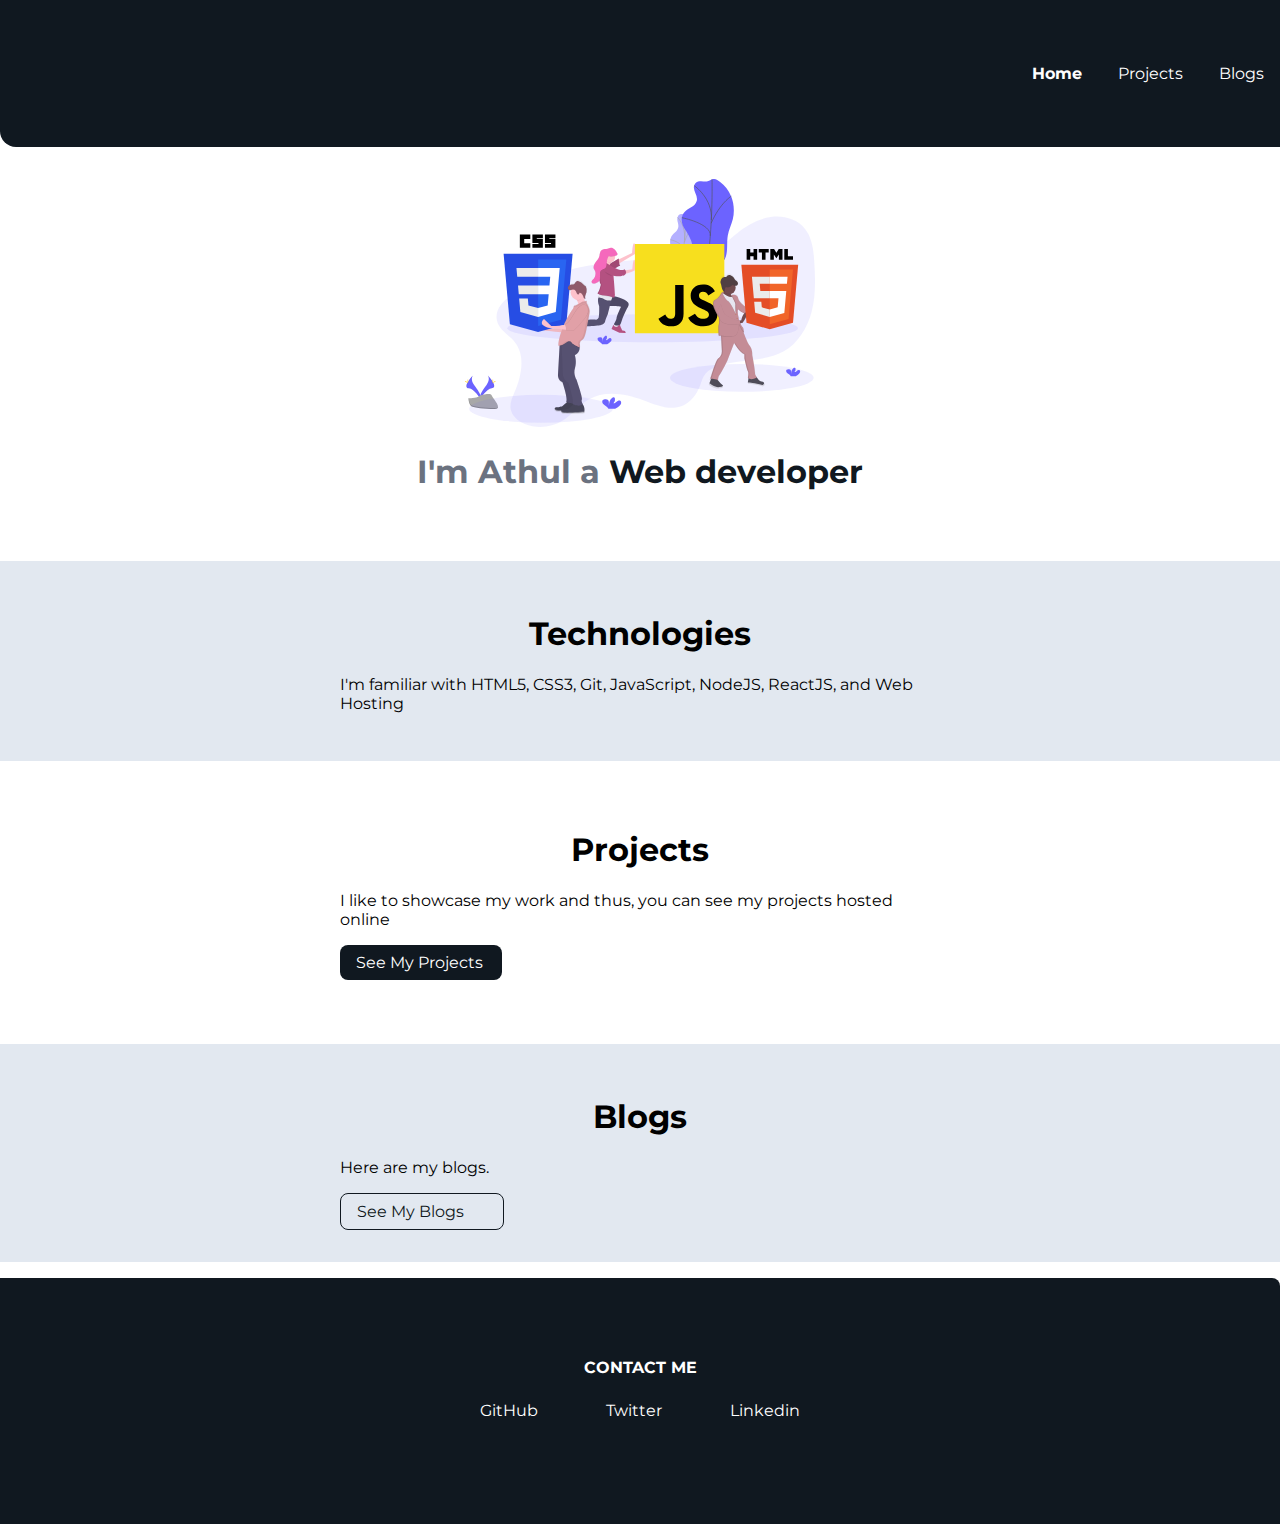
<file: index.html>
<!DOCTYPE html>
<html lang="en">

<head>
    <meta charset="UTF-8">
    <meta http-equiv="X-UA-Compatible" content="IE=edge">
    <meta name="viewport" content="width=device-width, initial-scale=1.0">
    <title>I'm Athul</title>
    <link rel="stylesheet" href="/style.css">
</head>

<body>
    <nav class="navigation ">
        
        <ul class="list unordered ">
            <li style="display: inline;" >
                <a class="link li-color li-active" href="/">Home</a>
            </li>
            <li style="display: inline;">
                <a class="link li-color " href="/project.html">Projects</a>
            </li>
            <li style="display: inline;">
                <a class="link li-color" href="/blogs.html">Blogs</a>
            </li>
        </ul>
    </nav>
    <header class="hero">
        <img class="hero-image" src="images/js-image.svg" alt="">
        <h1 class="hero-header">I'm Athul a <span class="span"> Web developer</span></h1>
    </header>
    <section class="section ow">
        <div class="container container-center">
            <h1 class="section-header">Technologies</h1>
            <p>I'm familiar with HTML5, CSS3, Git, JavaScript, NodeJS, ReactJS, and Web Hosting</p>
        </div>  
    </section>  
    <section class="section">
        <div class="container container-center">
            <h1 class="section-header">Projects</h1>
            <p>I like to showcase my work and thus, you can see my projects hosted online</p>
            <a class="link primary-link " href="\project.html">See My Projects</a>
        </div>
            
    </section>
    <section class="section ow">
        <div class="container container-center">
            <h1 class="section-header">Blogs</h1>
            <p>Here are my blogs.</p>
            <a class="link secondary-link" href="\blogs.html">See My Blogs</a>
        </div>  
    </section>
    <footer class="footer">
        <div class="footer-header" >CONTACT ME</div>
        <ul class="link ">
            <li class="inline">
                <a class="link li-color" href="https://github.com/athulsudhakaran">GitHub</a>
            </li>
            <li class="inline">
                <a class="link li-color" href="https://twitter.com/AthulSudhakar11">Twitter</a>  
            </li>
             <li class="inline">
                <a class="link li-color" href="/">Linkedin</a>
             </li>
           
          
        </ul>


    </footer>
</body>

</html>
</file>
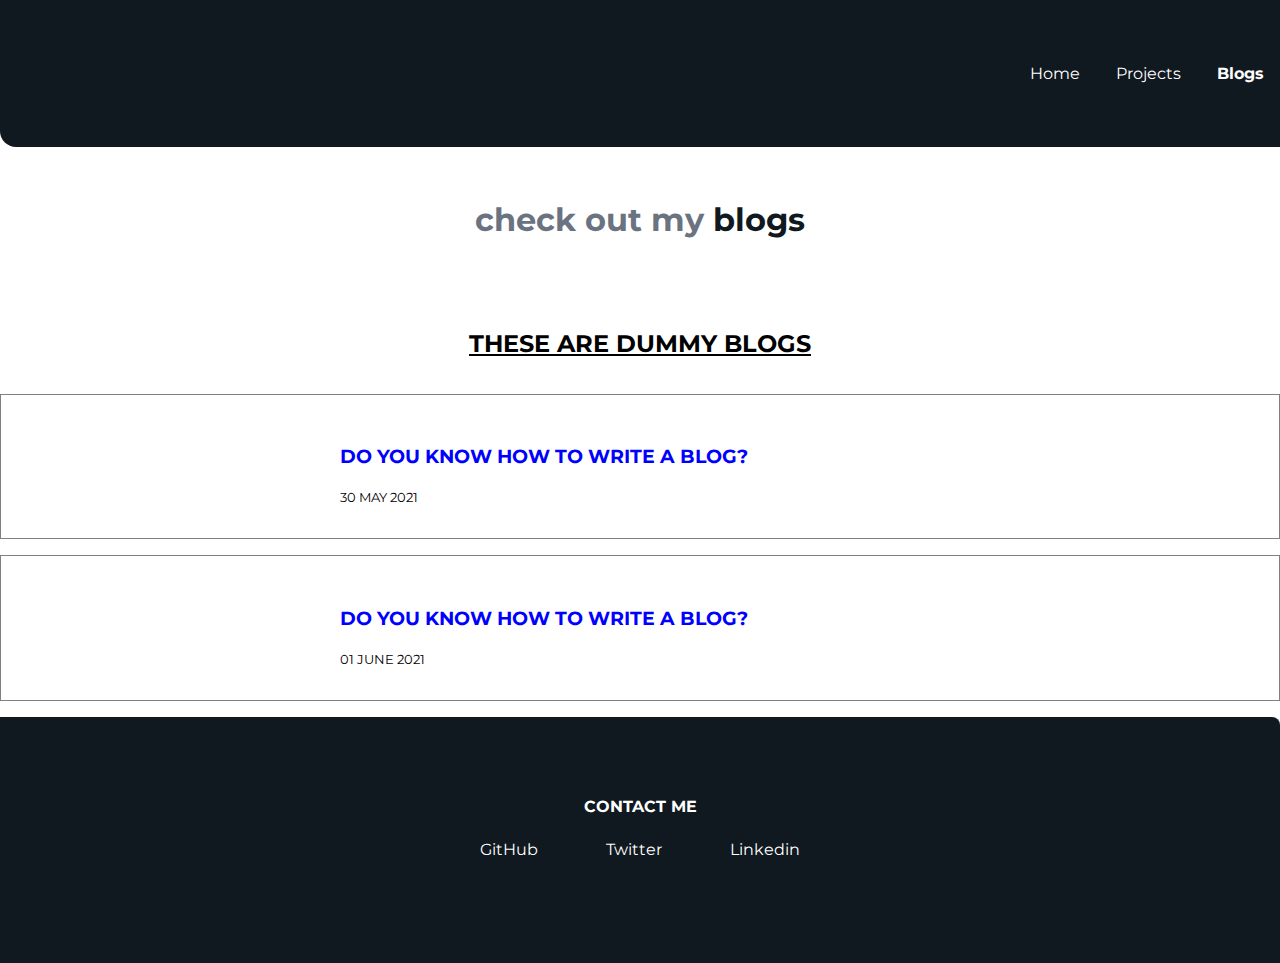
<file: blogs.html>
<!DOCTYPE html>
<html lang="en">
<head>
    <meta charset="UTF-8">
    <meta http-equiv="X-UA-Compatible" content="IE=edge">
    <meta name="viewport" content="width=device-width, initial-scale=1.0">
    <title>I'm Athul</title>
    <link rel="stylesheet" href="/style.css">
</head>
<body>
    <nav class="navigation ">
        
        <ul class="list unordered ">
            <li style="display: inline;" >
                <a class="link li-color " href="/">Home</a>
            </li>
            <li style="display: inline;">
                <a class="link li-color " href="/project.html">Projects</a>
            </li>
            <li style="display: inline;">
                <a class="link li-color li-active" href="/blogs.html">Blogs</a>
            </li>
        </ul>
    </nav>
        <header class="hero">
      
            <h1 class="hero-header  section-header">check out my <span class="span">blogs </span></h1>
        </header>
            <h2 style="text-align: center; padding: 1rem; text-decoration: underline;">THESE ARE DUMMY BLOGS</h2>
        <ul class="list section" style="border: 0.5px solid grey ;">
            <li >
                  <article class="container container-center">             
                    <a style="text-decoration: none; color: blue;" href="/innerblogs.html"><h3 >DO YOU KNOW HOW TO WRITE A BLOG?</h3></a> 
                    <small >30 MAY 2021</small>
                    
                  </article>  
            </li>
            
        </ul>
        <ul class="list section" style="border: 0.5px solid grey;">
            <li >
                  <article class="container container-center">             
                   <a style="text-decoration: none; color: blue;" href="/innerblogs.html"><h3 >DO YOU KNOW HOW TO WRITE A BLOG?</h3></a> 
                    <small >01 JUNE 2021</small>
                    
                  </article>  
            </li>
            
        </ul>
        <footer class="footer">
            <div class="footer-header" >CONTACT ME</div>
            <ul class="link ">
                <li class="inline">
                    <a class="link li-color" href="https://github.com/athulsudhakaran">GitHub</a>
                </li>
                <li class="inline">
                    <a class="link li-color" href="https://twitter.com/AthulSudhakar11">Twitter</a>  
                </li>
                 <li class="inline">
                    <a class="link li-color" href="/">Linkedin</a>
                 </li>
               
              
            </ul>
    
    
        </footer>
</body>
</html>
</file>
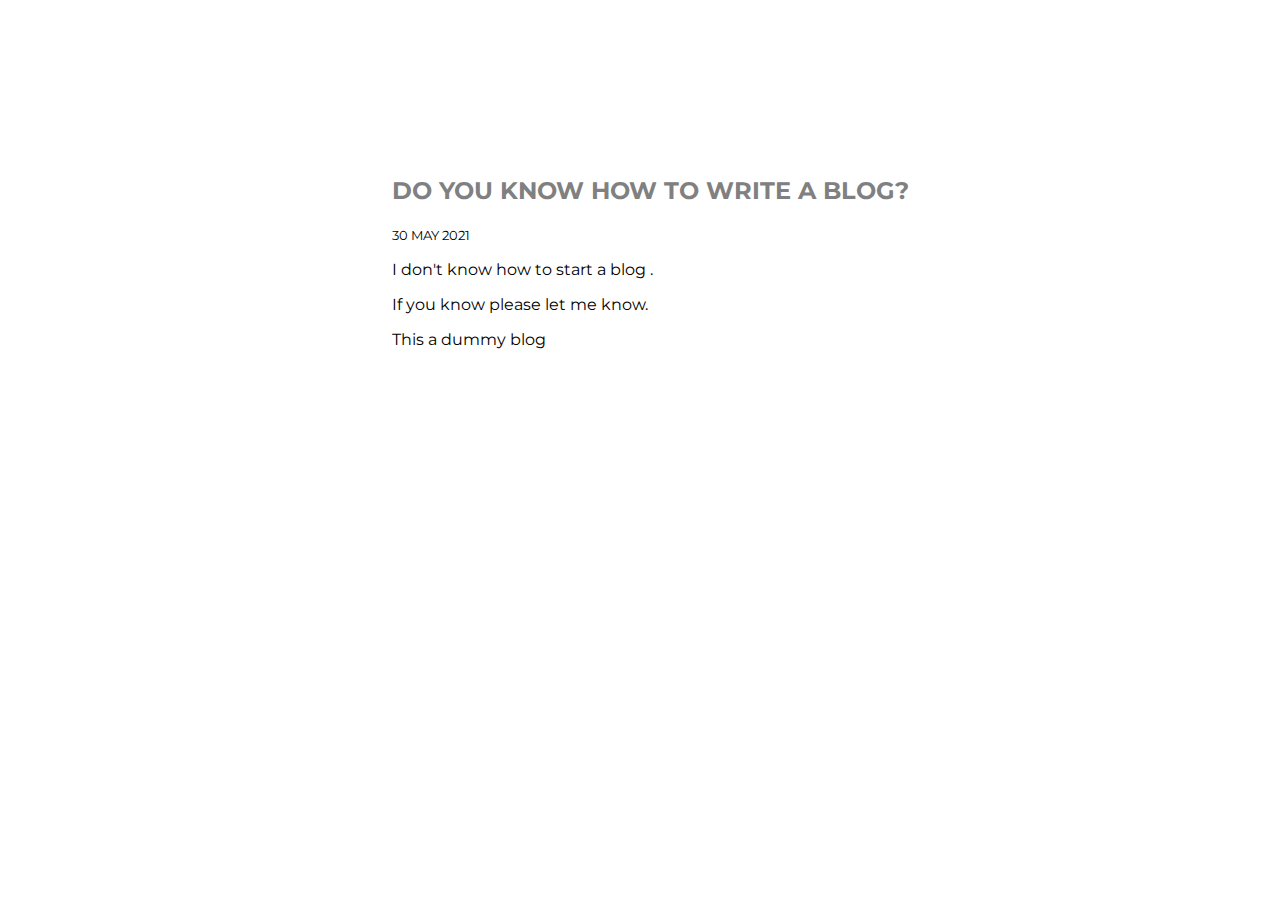
<file: innerblogs.html>
<!DOCTYPE html>
<html lang="en">

<head>
    <meta charset="UTF-8">
    <meta http-equiv="X-UA-Compatible" content="IE=edge">
    <meta name="viewport" content="width=device-width, initial-scale=1.0">
    <title>I'm Athul</title>
    <link rel="stylesheet" href="style.css">
</head>

<body>
    <ul class="list">
        <li class="container-center list">
            <section class="section">
                <div class="container container-center">
                    <h2 style="color: gray;  margin-top: 8rem;">DO YOU KNOW HOW TO WRITE A BLOG?</h3>
                    <small>30 MAY 2021</small>
                    <p>I don't know how to start a blog . </p>
                    <p>If you know please let me know.</p>
                    <p>This a dummy blog</p>
                </div>
            </section>
        </li>
    </ul>
</body>

</html>
</file>
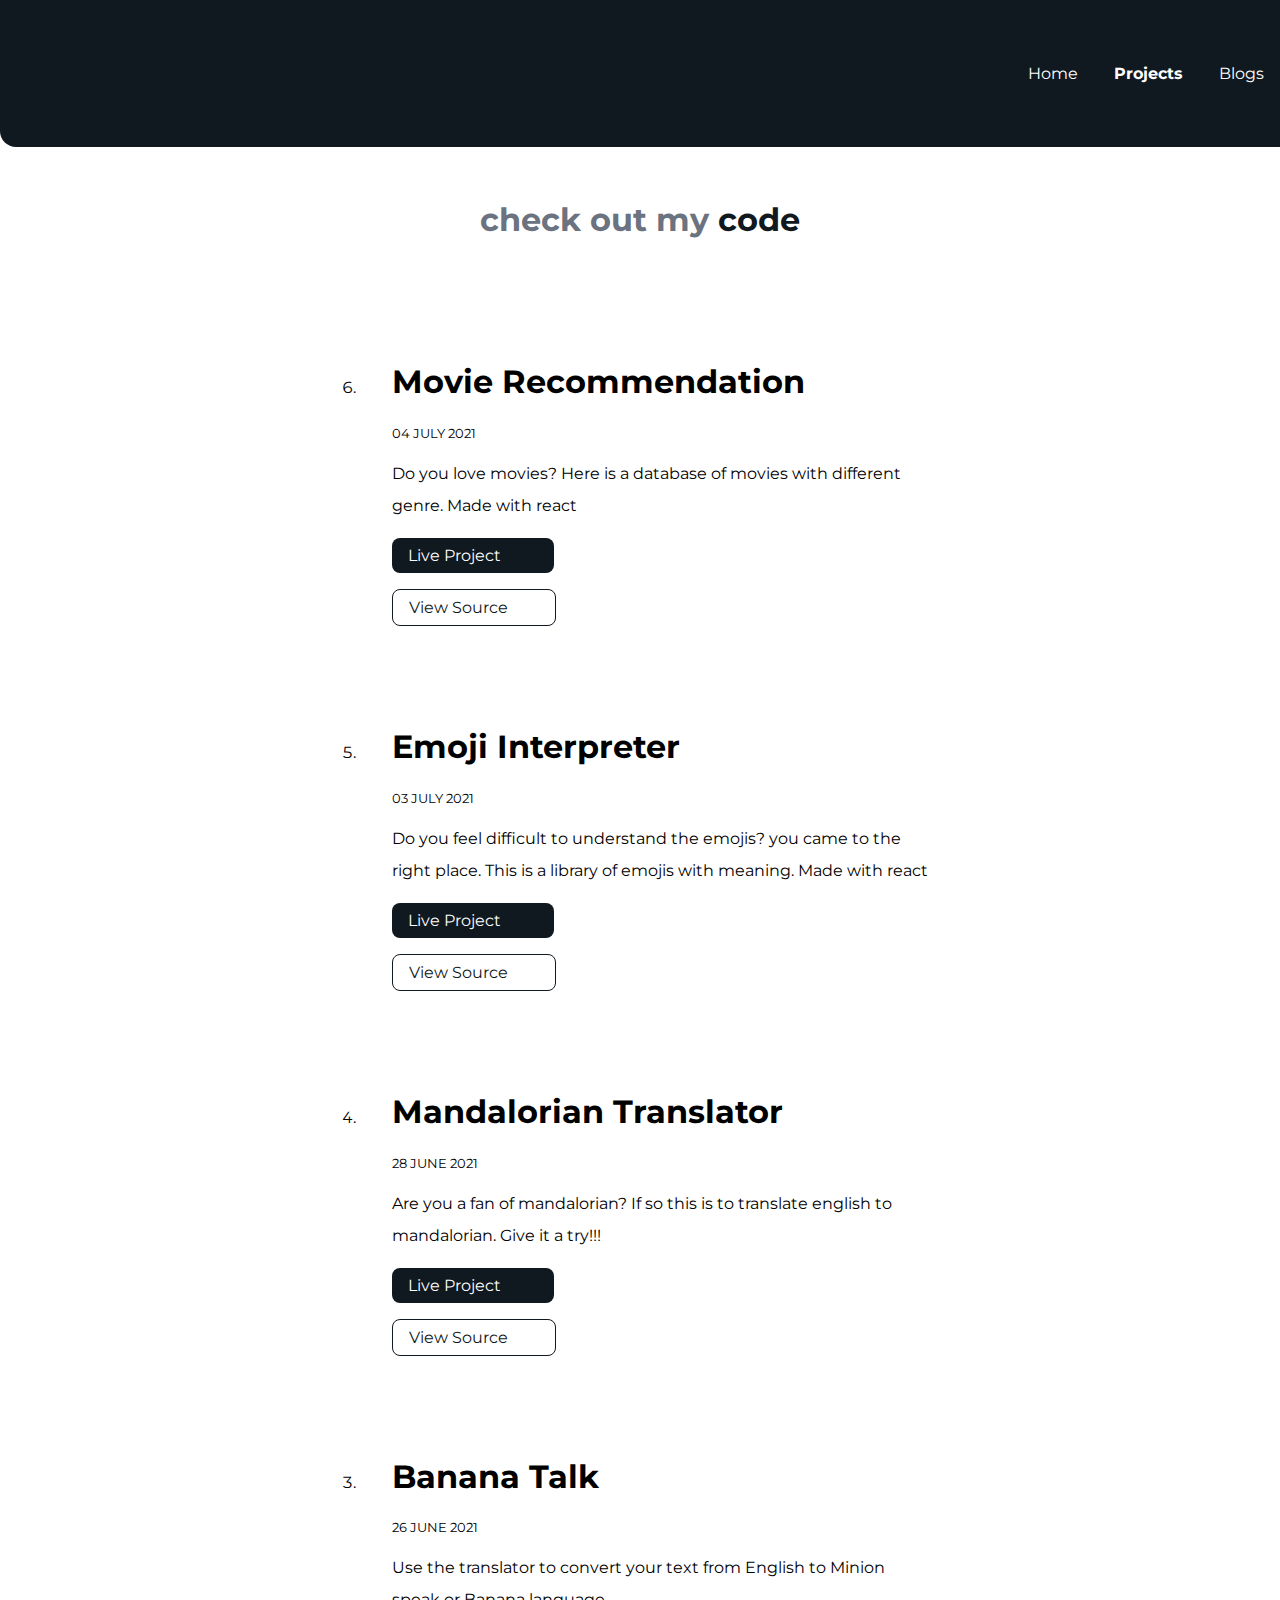
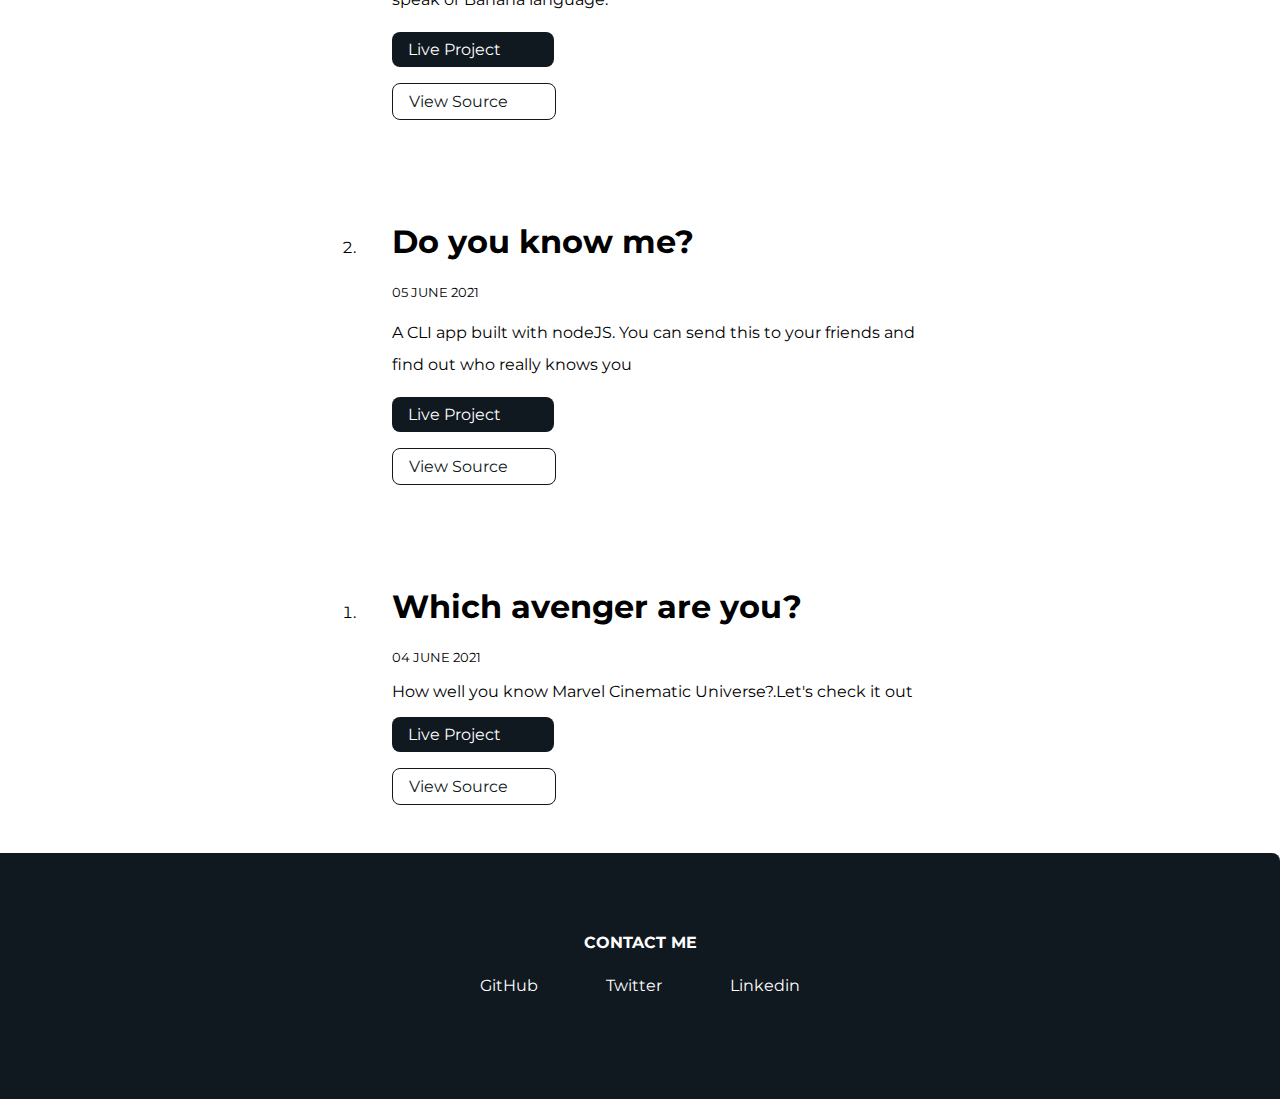
<file: project.html>
<!DOCTYPE html>
<html lang="en">
<head>
    <meta charset="UTF-8">
    <meta http-equiv="X-UA-Compatible" content="IE=edge">
    <meta name="viewport" content="width=device-width, initial-scale=1.0">
    <title>I'm Athul</title>
    <link rel="stylesheet" href="/style.css">
</head>
<body>
    <nav class="navigation ">
        
        <ul class="list unordered ">
            <li style="display: inline;" >
                <a class="link li-color " href="/">Home</a>
            </li>
            <li style="display: inline;">
                <a class="link li-color li-active " href="/project.html">Projects</a>
            </li>
            <li style="display: inline;">
                <a class="link li-color" href="/blogs.html">Blogs</a>
            </li>
        </ul>
    </nav>
    <header class="hero">
      
        <h1 class="hero-header">check out my <span class="span">code </span></h1>
    </header>
    <ol reversed >
        <li class="container-center">
            <section class="section  ">
                
                <div class="container container-center">
                    <h1 >Movie Recommendation</h1>
                    <small>04 JULY 2021</small>
                    <p style="line-height: 2rem;">Do you love movies? Here is a database of movies with different genre. Made with react</p>
                    <a class="link primary-link  " href="https://rffn8.csb.app/">Live Project</a>
                    <a class="link secondary-link " href="https://codesandbox.io/s/rffn8">View Source</a>
                </div>
                    

                
            </section>
        </li> 
        
    
        <li class="container-center">
            <section class="section  ">
                
                <div class="container container-center">
                    <h1 >Emoji Interpreter</h1>
                    <small>03 JULY 2021</small>
                    <p style="line-height: 2rem;">Do you feel difficult to understand the emojis? you came to the right place. This is a library of emojis with meaning. Made with react</p>
                    <a class="link primary-link  " href="https://65vsc.csb.app/">Live Project</a>
                    <a class="link secondary-link " href="https://codesandbox.io/s/65vsc">View Source</a>
                </div>
                    

                
            </section>
        </li> 
        
    
    
        <li class="container-center">
            <section class="section  ">
                
                <div class="container container-center">
                    <h1 >Mandalorian Translator</h1>
                    <small>28 JUNE 2021</small>
                    <p style="line-height: 2rem;">Are you a fan of mandalorian? If so this is to translate english to mandalorian. Give it a try!!!</p>
                    <a class="link primary-link  " href="https://mandaloriatranslator.netlify.app/">Live Project</a>
                    <a class="link secondary-link " href="https://github.com/athulsudhakaran/mandalorian-translater.git">View Source</a>
                </div>
                    

                
            </section>
        </li> 
        

        <li class="container-center">
            <section class="section  ">
                
                <div class="container container-center">
                    <h1 >Banana Talk</h1>
                    <small>26 JUNE 2021</small>
                    <p style="line-height: 2rem;">Use the translator to convert your text from English to Minion speak or Banana language.</p>
                    <a class="link primary-link  " href="https://minion-talk-neogcamp-level-0.netlify.app/">Live Project</a>
                    <a class="link secondary-link " href="https://github.com/athulsudhakaran/banana-speak.git">View Source</a>
                </div>
                    

                
            </section>
        </li> 
        
   
        <li class="container-center">
            <section class="section  ">
                
                <div class="container container-center">
                    <h1 >Do you know me?</h1>
                    <small>05 JUNE 2021</small>
                    <p style="line-height: 2rem;">A CLI app built with nodeJS. You can send this to your friends and find out who really knows you</p>
                    <a class="link primary-link  " href="https://replit.com/@AthulSudhakaran/endgame-3#index.js%E2%80%8Bembed=1&output=1">Live Project</a>
                    <a class="link secondary-link " href="https://replit.com/@AthulSudhakaran/endgame-3#index.js">View Source</a>
                </div>
                    

                
            </section>
        </li> 
    
        <li class="container-center">
            <section class="section  ">
                
                <div class="container container-center">
                    <h1 >Which avenger are you?</h1>
                    <small>04 JUNE 2021</small>
                    <p>How well you know Marvel Cinematic Universe?.Let's check it out</p>
                    <a class="link primary-link  " href="https://replit.com/@AthulSudhakaran/mcu-quiz-1#index.js%E2%80%8Bembed=1&output=1">Live Project</a>
                    <a class="link secondary-link " href="https://replit.com/@AthulSudhakaran/mcu-quiz-1#index.js">View Source</a>
                </div>
                    

                
            </section>
        </li> 
        
    </ol>
    <footer class="footer">
        <div class="footer-header" >CONTACT ME</div>
        <ul class="link ">
            <li class="inline">
                <a class="link li-color" href="https://github.com/athulsudhakaran">GitHub</a>
            </li>
            <li class="inline">
                <a class="link li-color" href="https://twitter.com/AthulSudhakar11">Twitter</a>  
            </li>
             <li class="inline">
                <a class="link li-color" href="/">Linkedin</a>
             </li>
           
          
           


    </footer>
</body>
</html>
</file>
<file: style.css>
@import url('https://fonts.googleapis.com/css2?family=Montserrat&display=swap');
body{
    font-family: 'Montserrat', sans-serif;
    margin: 0px;
}   
:root{
    --primary-color:#101820FF;
    --dark-grey:#6B7280;
    --light-grey:#E2E8F0;
} 

.container{
    padding: 0 1rem;
}
.container-center{
    max-width: 600px;
    margin: auto;
}
hr{
    margin: 2rem 0rem;
}

.link{
    
    padding: 0.5rem 1rem;
    text-decoration: none;
}
a:hover{
    color:rgb(194, 189, 189);
}
 .primary-link {
     display: block;
     max-width: 130px;
   background-color: var(--primary-color);
   color: white;
   border-radius: 0.5rem;
   margin: 1rem 1rem 1rem 0rem;
}

.secondary-link{
    display: block;
    max-width: 130px;
    color: var(--primary-color);
    border: 1px solid var(--primary-color);
    border-radius: 0.5rem;
}
.list{
    list-style: none;
}
.inline{
    display: inline;
    padding: 0rem 1rem;
}
.heading{
    font-weight: bolder;
}
.unordered{
    text-align: right;
    color: white;
}
.navigation {
    background-color: var(--primary-color);
    padding: 3rem 0rem;
    width: 100%;
    color: white;
    border-bottom-left-radius: 1rem;
    font-family: 'popins' sans-serif;
    
    
}
@media only screen and (max-width: 600px) {
   .navigation{
       text-align: left;
       
   }
    
    .navigation ul{
        display: block;
        text-align: center;
        width: 100%;
        
        
    }
    .footer ul{
        line-height: 2rem;
    }
}

.li-color{
    color: white;
}
.nav-brand{
    font-weight: bolder;
}
.hero{
    padding: 2rem;
    text-align: center;
}
.hero .hero-image{
    max-width: 350px;
    
    margin: auto;
}
.hero-header{
   color: var(--dark-grey); 
}
.section-header{
    text-align: center;
}
.section{
    padding: 1rem 0rem;
}
.ow{
    background-color: var(--light-grey);
}
.button{
    background-color: var(--primary-color);
    border-radius: 0.5rem;
    color: white;
    border-style: none;
    padding: 0.5rem 1rem;
}
.footer{
    background-color: var(--primary-color);
    color: white;
    padding: 5rem;
    border-top-right-radius: 0.5rem;
    margin-top: 5px;
    text-align: center;
    
}
.footer ul{
    padding-inline-start: none;
}
.li-active{
    font-weight: bold;
}
.span{
    color: var(--primary-color);
}
.section{
    padding: 2rem 1rem;
    margin: 1rem 0rem;
}
.footer-header{
    font-weight: bold;
}
</file>
